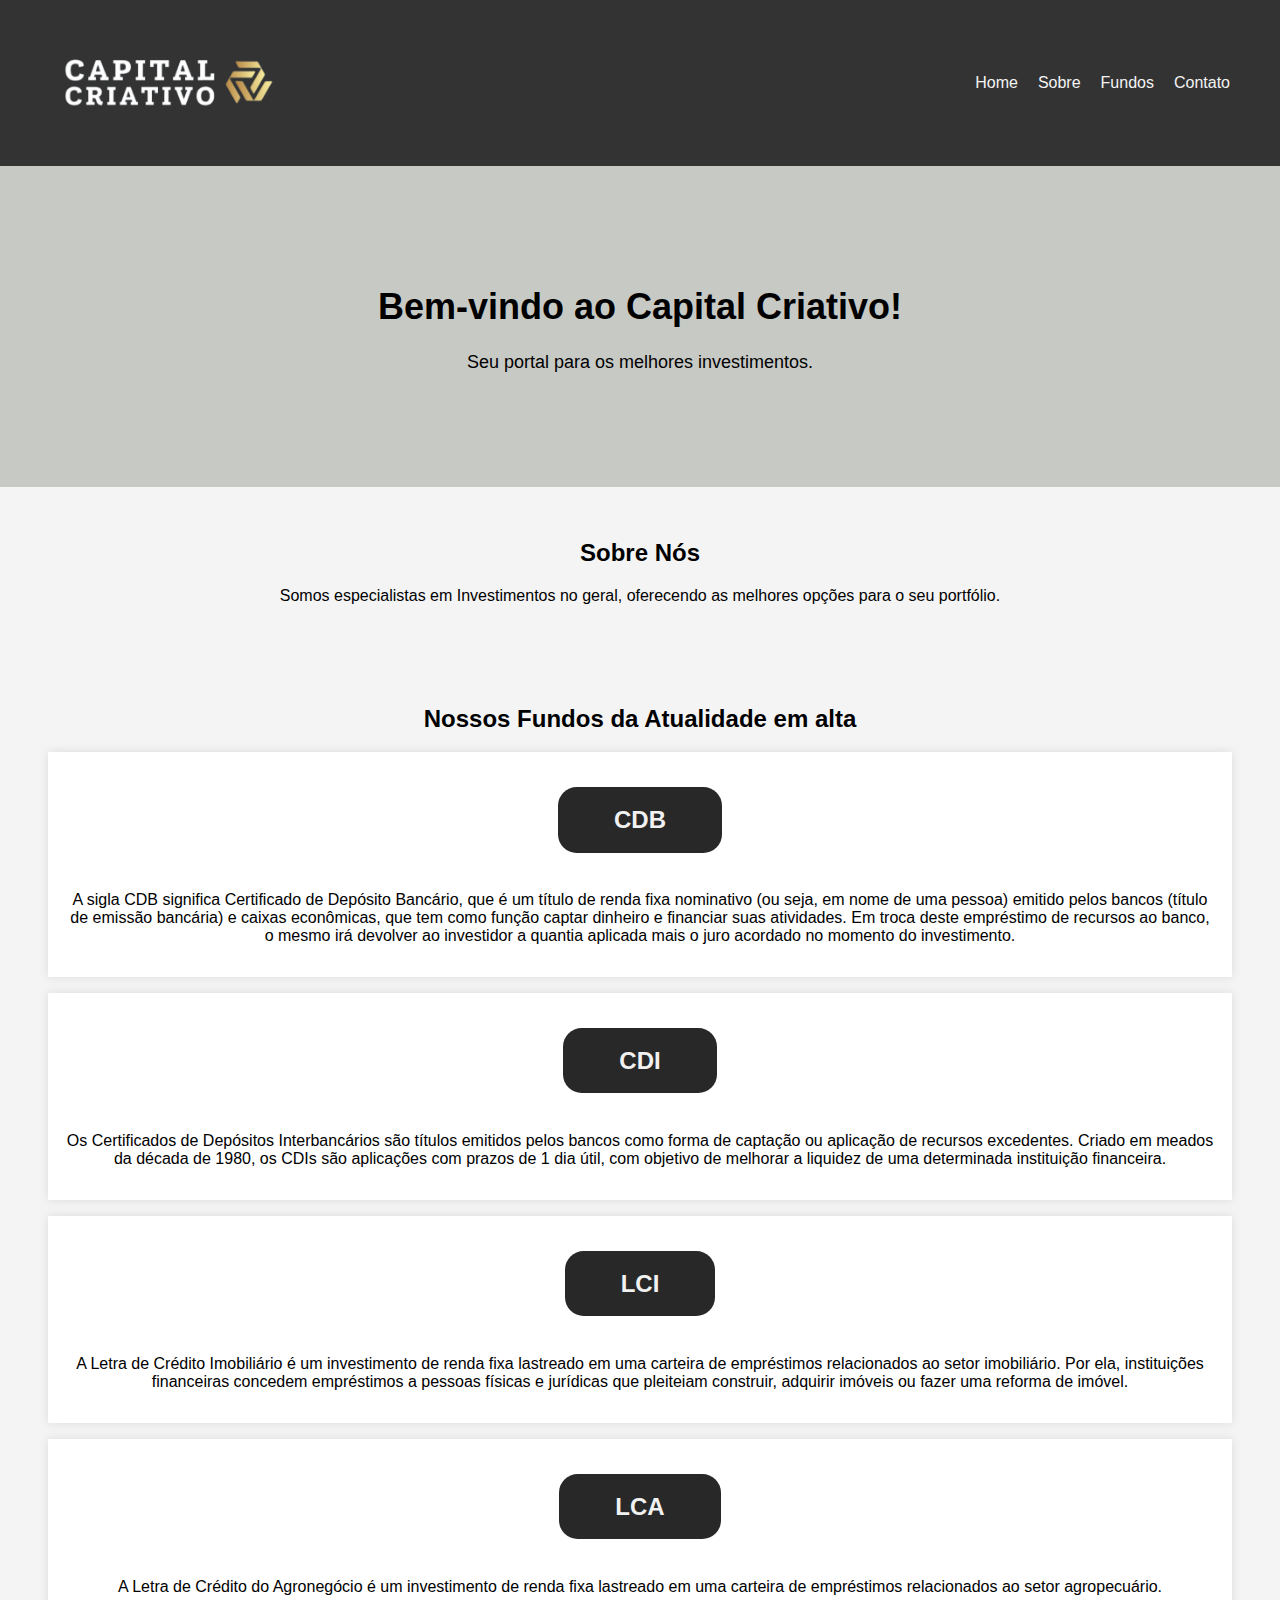
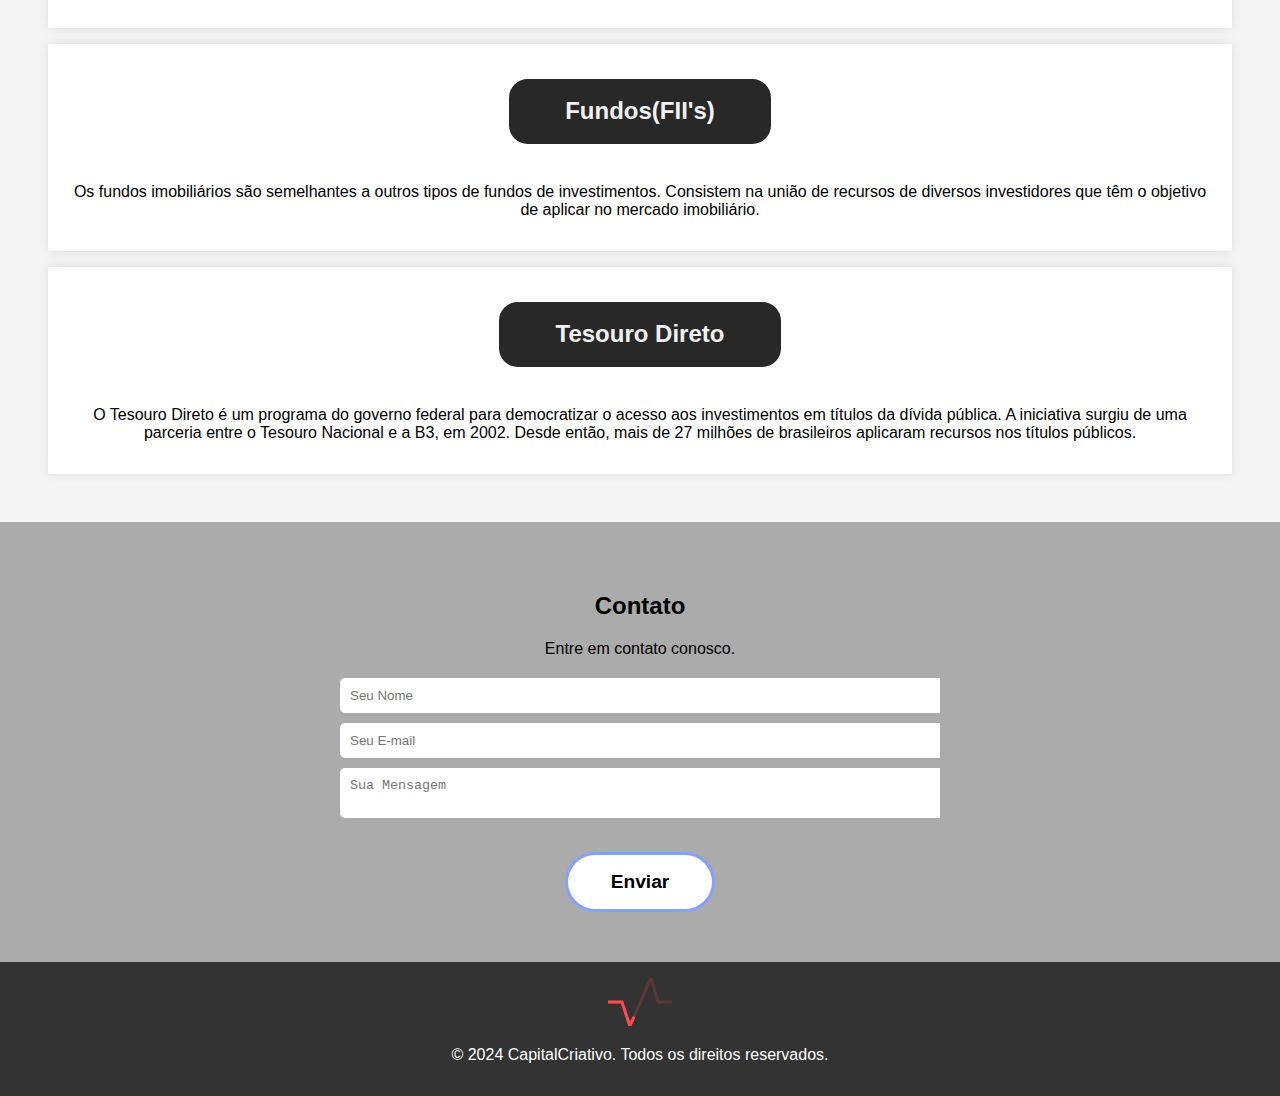
<file: index.html>
<!DOCTYPE html>
<html lang="pt-br">
<head>
    <meta charset="UTF-8">
    <meta name="viewport" content="width=device-width, initial-scale=1.0, maximum-scale=1.0, user-scalable=no">
    <title>Fundos Imobiliários</title>
    <link rel="stylesheet" href="style.css">
    <script src="scripts.js" defer></script>
</head>
<body>
    <header>
        <nav>
            
            <div class="logo">
                <img src="img/logo.png.png">
            </div>
            <ul id="navLinks" class="nav-links">
            <!--<li><a href="#home">Home</a></li>
                <li><a href="#about">Sobre</a></li>
                <li><a href="#funds">Fundos</a></li>
                <li><a href="#contact">Contato</a></li>-->

                <li><a href="#home">Home</a></li>
                <li><a href="#about">Sobre</a></li>
                <li><a href="#funds">Fundos</a></li>
                <li><a href="#contact">Contato</a></li>
            </ul>
            <div id="burger" class="burger">
                <div class="line1"></div>
                <div class="line2"></div>
                <div class="line3"></div>
            </div>
        </nav>
    </header>
    <main>

     <section id="home" class="home-section"> 
                        <h1>Bem-vindo ao Capital Criativo!</h1>
                        <p>Seu portal para os melhores investimentos.</p>
     </section>
       
        <section id="about" class="about-section">
            <h2>Sobre Nós</h2>
            <p>
                Somos especialistas em Investimentos no geral, oferecendo as melhores opções 
                para o seu portfólio.
            </p>
        </section>
        <section id="funds" class="funds-section">


            <h2>Nossos Fundos da Atualidade em alta</h2>


           



            <div class="fund-card">
                <h3 class="tooltip"><a href="cdb.html">CDB</a></h3>
                <p>
                    A sigla CDB significa Certificado de Depósito Bancário, que é um título de renda fixa nominativo 
                    (ou seja, em nome de uma pessoa) emitido pelos bancos (título de emissão bancária) e caixas 
                    econômicas, que tem como função  captar dinheiro e financiar suas atividades. Em troca deste empréstimo 
                    de recursos ao banco, o mesmo irá devolver ao investidor a quantia aplicada mais o juro acordado no 
                    momento do investimento.
                </p>
            </div>


            <div class="fund-card">
                <h3 class="tooltip"><a href="cdi.html">CDI</a></h3>
                <p>
                    Os Certificados de Depósitos Interbancários são títulos emitidos pelos bancos como 
                    forma de captação ou aplicação de recursos excedentes. Criado em meados da década de 
                    1980, os CDIs são aplicações com prazos de 1 dia útil, com objetivo de melhorar a 
                    liquidez de uma determinada instituição financeira.
                </p>
            </div>

            
            <div class="fund-card">
                <h3 class="tooltip"><a href="lci.html">LCI</a></h3>
                <p>
                    A Letra de Crédito Imobiliário é um investimento de renda fixa lastreado em 
                    uma carteira de empréstimos relacionados ao setor imobiliário. Por ela, instituições 
                    financeiras concedem empréstimos a pessoas físicas e jurídicas que pleiteiam construir, 
                    adquirir imóveis ou fazer uma reforma de imóvel.
                </p>
            </div>


            <div class="fund-card">
                <h3 class="tooltip"><a href="lca.html">LCA</a></h3>
                <p>
                    A Letra de Crédito do Agronegócio é um investimento de renda fixa lastreado em uma 
                    carteira de empréstimos relacionados ao setor agropecuário. 
                </p>
            </div>



            <div class="fund-card">
                <h3 class="tooltip"><a href="fiis.html">Fundos(FII's)</a></h3>
                <p>
                    Os fundos imobiliários são semelhantes a outros tipos de fundos de investimentos. 
                    Consistem na união de recursos de diversos investidores que têm o objetivo de 
                    aplicar no mercado imobiliário.
                </p>
            </div>



            <div class="fund-card">
                <h3 class="tooltip"><a href="tesouro.html">Tesouro Direto</a></h3>
                <p>
                    O Tesouro Direto é um programa do governo federal para democratizar o acesso aos investimentos 
                    em títulos da dívida pública.
                    A iniciativa surgiu de uma parceria entre o Tesouro Nacional e a B3, em 2002. Desde então, 
                    mais de 27 milhões de brasileiros aplicaram recursos nos títulos públicos.
                </p>
            </div>
        </section>





        <section id="contact">
            <div class="container">
                <h2>Contato</h2>
                <p>Entre em contato conosco.</p>
                <form action="https://api.staticforms.xyz/submit" id="form" method="post">
                    <input type="text" class="input" name="name" placeholder="Seu Nome" required>
                    <input type="email" class="input" name="email" placeholder="Seu E-mail" required>
                    <textarea name="message" class="input" placeholder="Sua Mensagem"></textarea required>
                    <!--<button value="submit" type="submit"> Enviar </button>-->
                    <button>
                        Enviar
                      </button>
      
                    <input type="hidden" name="accessKey" value="4dbc4305-4573-4410-8922-aa880a77f691">
                    <input type="hidden" name="redirectTo" value="http://lipaozin.github.io/newInvest/thanks.html">
                </form>
              
            </div>
        </section>
    </main>
    <footer>


        <div class="loading">
            <svg width="64px" height="48px">
                <polyline points="0.157 23.954, 14 23.954, 21.843 48, 43 0, 50 24, 64 24" id="back"></polyline>
              <polyline points="0.157 23.954, 14 23.954, 21.843 48, 43 0, 50 24, 64 24" id="front"></polyline>
            </svg>
          </div>


          <p>&copy; 2024 CapitalCriativo. Todos os direitos reservados.</p>
    </footer>
</body>
</html>
</file>
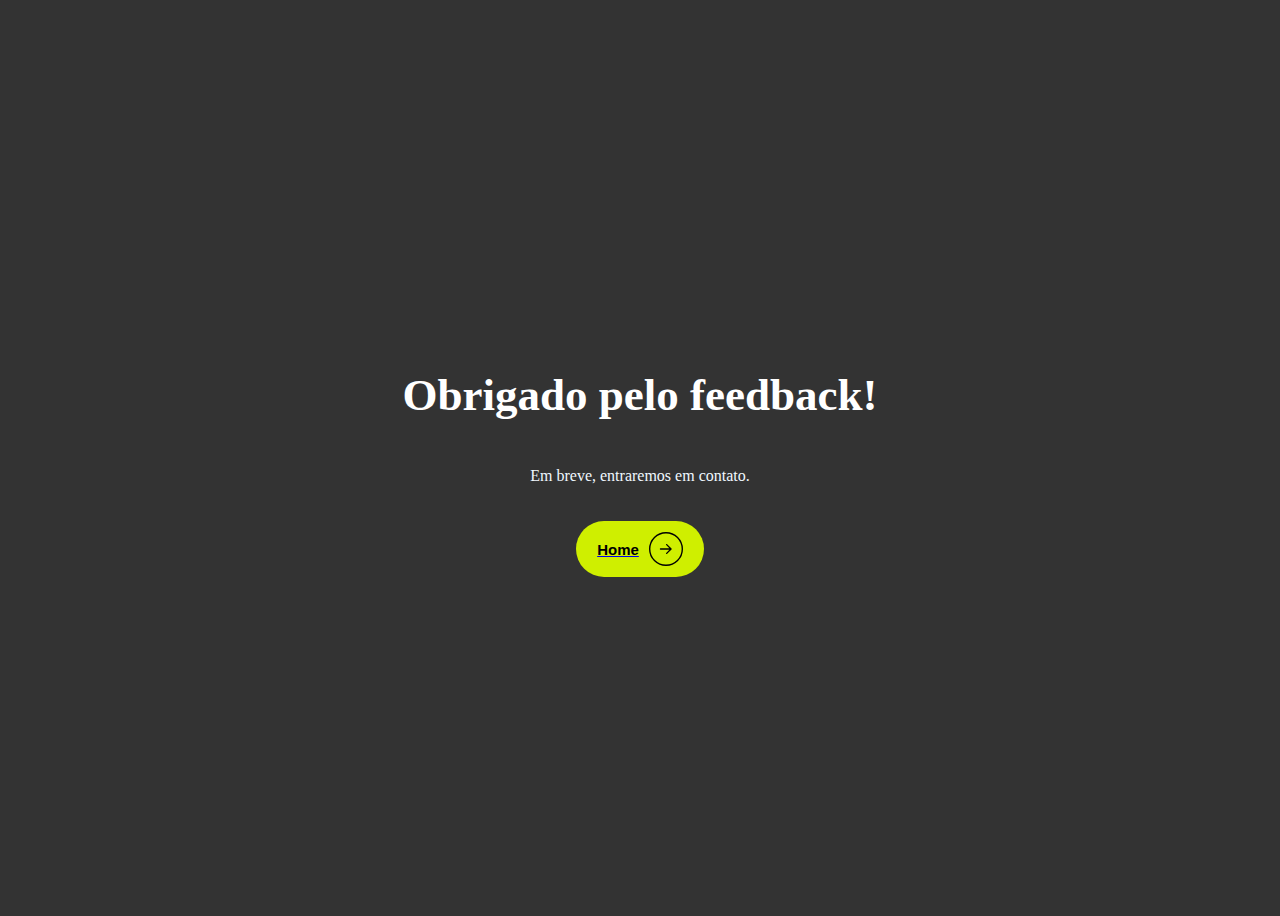
<file: thanks.html>
<!DOCTYPE html>
<html lang="en">
<head>
    <meta charset="UTF-8">
    <meta name="viewport" content="width=device-width, initial-scale=1.0">
    <link rel="stylesheet" href="thanks.css">
    <title>Agradecimento</title>
</head>
<body class="main">
    <h1 class="text">
        Obrigado pelo feedback!
    </h1>

    <p class="paragrafo"> Em breve, entraremos em contato.</p>
    <a href="index.html">
    <button>
        <span href="index.html"> Home </span>
        <svg width="34" height="34" viewBox="0 0 74 74" fill="none" xmlns="http://www.w3.org/2000/svg">
            <circle cx="37" cy="37" r="35.5" stroke="black" stroke-width="3"></circle>
            <path d="M25 35.5C24.1716 35.5 23.5 36.1716 23.5 37C23.5 37.8284 24.1716 38.5 25 38.5V35.5ZM49.0607 38.0607C49.6464 37.4749 49.6464 36.5251 49.0607 35.9393L39.5147 26.3934C38.9289 25.8076 37.9792 25.8076 37.3934 26.3934C36.8076 26.9792 36.8076 27.9289 37.3934 28.5147L45.8787 37L37.3934 45.4853C36.8076 46.0711 36.8076 47.0208 37.3934 47.6066C37.9792 48.1924 38.9289 48.1924 39.5147 47.6066L49.0607 38.0607ZM25 38.5L48 38.5V35.5L25 35.5V38.5Z" fill="black"></path>
        </svg>
    </button>
    </a>
</body>
</html>
</file>
<file: style.css>
/* Estilos Gerais */
*{
    scroll-behavior: smooth;
    overflow-x: hidden;
}


body {
    font-family: Arial, sans-serif;
    margin: 0;
    padding: 0;
    box-sizing: border-box;
    overflow-x: hidden;
}

header {
    background-color: #333;
    color: white;
    padding: 1rem 0;
    overflow-x: hidden;
}

nav {
    display: flex;
    justify-content: space-between;
    align-items: center;
    max-width: 1200px;
    margin: auto;
    padding: 0 2rem;
}

.logo {
    size: 20px 25px;
    cursor: pointer;
    transition: 0.4s ease;
}
.logo img{

  width: 250px;


}

.logo:hover{
    border-radius: 8px;
    background-color: rgba(97, 97, 97, 0.438);
    transform: translateY(-5px);
}

.nav-links {
    list-style: none;
    display: flex;
    justify-content: center;
    align-items: center;
}



.nav-links li a{
    transition: 0.8s ease;
    display: flex;
    padding: 5px;
    color: black;
    text-decoration: none;
    font-size: 1rem;
    cursor: pointer;
    padding: 10px;
    color: #f4f4f4;
}

.nav-links li a:hover{

    background-color: rgba(128, 128, 128, 0.699);
    border-radius: 8px;
    font-size: 18px;

}

/*aba de estilização do carrosel*/
.carousel {
    width: 100%;
    height: 400px;
    position: relative;
  }
  
  .slides {
    width: 100%;
    height: 100%;
    position: absolute;
  }
  
  .slide {
    width: 100%;
    height: 100%;
    position: absolute;
    display: none;
  }
  
  .slide img {
    width: 100%;
    height: 100%;
    object-fit: cover;
  }
  
  .navigation {
    width: 100%;
    height: 50px;
    position: absolute;
    bottom: 0;
    display: flex;
    justify-content: center;
  }
  
  .navigation label {
    width: 20px;
    height: 20px;
    background-color: #ccc;
    border-radius: 50%;
    margin: 10px;
    cursor: pointer;
  }
  
  #slide1:checked ~ .slides .slide:nth-child(1),
  #slide2:checked ~ .slides .slide:nth-child(2),
  #slide3:checked ~ .slides .slide:nth-child(3) {
    display: block;
  }


.burger {
    display: none;
    cursor: pointer;
}

.burger div {
    width: 25px;
    height: 3px;
    background-color: white;
    margin: 5px;
}

/* Seções */
section {
    padding: 2rem;
    text-align: center;
}

.home-section {
  font-size: large;
    color: black;
    padding: 6rem 2rem;
    background-color: rgba(167, 170, 163, 0.63);
    background-size: cover;
}

.about-section, .funds-section, .contact-section {
    background-color: #f4f4f4;
}


.funds-section .fund-card h3{
  transition: all 0.8s ease;
  cursor: pointer;
}

.funds-section .fund-card h3 a{
  color: #f1f1f1;
  font-size: 24px;
  margin-bottom: 50px;
  text-decoration: none;

}

.funds-section .fund-card h3:hover{

  transform: translateY(-7px);
}
.funds-section .fund-card h3:hover > a {
  
  
  color: rgb(4, 231, 4);
}




/*Tooltip*/
.tooltip {
  position: relative;
  display: inline-block;
  cursor: pointer;
  background-color: #282828;
  color: #f1f1f1;
  padding: 1em 3em;
  border-radius: 1em;
}

.tooltip .tooltiptext {
  visibility: hidden;
  width: 200px;
  background-color: #28282817;
  color: #282828;
  text-align: center;
  border-radius: 5px;
  padding: 10px;
  position: absolute;
  z-index: 1;
  bottom: 125%;
  left: 50%;
  transform: translateX(-50%);
  opacity: 0;
  transition: opacity 0.3s;
}

.tooltip:hover .tooltiptext {
  visibility: visible;
  opacity: 1;
}

.tooltip .tooltiptext::after {
  content: "";
  position: absolute;
  top: 100%;
  left: 50%;
  border-width: 8px;
  border-style: solid;
  border-color: #28282817 transparent transparent transparent;
  transform: translateX(-50%);
}




/* Seção de Contato */
/* Estilos para a seção de contato */



#contact {
    background-color: rgba(0, 0, 0, 0.329);
    background-size: cover; /* ajusta a imagem para cobrir todo o contêiner */
    background-repeat: no-repeat; /* impede a repetição da imagem */
    background-position: center; /* posiciona a imagem no centro do contêiner */
    padding: 50px 20px;
}
#contact h2 {
    text-align: center;
    color: black;
}
#contact p {
    text-align: center;
    margin-bottom: 20px;
    color: black;
}
#contact form {
    max-width: 600px;
    margin: 0 auto;
    color: #333;
}
#contact input[type="text"],
#contact input[type="email"],
#contact textarea {
    width: 100%;
    padding: 10px;
    margin-bottom: 10px;
    border: none;
    background-color: white;
    color: black;
    border-radius: 5px;

}



/* Estilização do Botão de enviar*/ 

button {
  margin-top: 20px;
  width: 150px;
  height: 60px;
  border: 3px solid #315dfd96;
  border-radius: 45px;
  transition: all 0.6s;
  cursor: pointer;
  background: white;
  font-size: 1.2em;
  font-weight: 550;
  font-family: 'Montserrat', sans-serif;
}

button:hover {

  background-color: rgba(167, 170, 163, 0.842);
}


/* Responsividade */
@media (max-width: 768px) {
    .contact-section {
        padding: 2rem 1rem;
    }

    .contact-section h2 {
        font-size: 2rem;
    }

    .contact-section p {
        font-size: 1rem;
    }

    button[type="submit"] {
        width: 100%;
        padding: 1rem;
    }
}



.fund-card {
    background: white;
    margin: 1rem;
    padding: 1rem;
    box-shadow: 0 0 10px rgba(0, 0, 0, 0.1);
}

footer {
    background-color: #333;
    color: white;
    text-align: center;
    padding: 1rem 0;
}

/* Responsividade */
@media (max-width: 768px) {
    .nav-links {
        position: absolute;
        right: -95px;
        top: 100px;
        transition: all 0.3s ease;
        flex-direction: column;

        background-color: #f1f1f1;
        padding: 5px;

        border-radius: 7px;
    }

    .nav-links li a {
      color: #363636;
    }

    .nav-links.active {
      right: 35px;
    }

    .burger { display: block; }
}




.loading svg polyline {
  fill: none;
  stroke-width: 3;
  stroke-linecap: round;
  stroke-linejoin: round;
}

.loading svg polyline#back {
  fill: none;
  stroke: #ff4d5033;
}

.loading svg polyline#front {
  fill: none;
  stroke: #ff4d4f;
  stroke-dasharray: 48, 144;
  stroke-dashoffset: 192;
  animation: dash_682 1.4s linear infinite;
}

@keyframes dash_682 {
  72.5% {
    opacity: 0;
  }

  to {
    stroke-dashoffset: 0;
  }
}
</file>
<file: thanks.css>
/* Estilização da página de agradecimento */

.main{

    display: flex;
    align-items: center;
    justify-content: center;
    min-height: 100vh;
    background:#333;
    flex-direction: column;
}

.text{

    font-size: 45px;
    color: white;
    margin-bottom: 30px;
    font-family: cursive;
}

.paragrafo{
  color: aliceblue;
}

.container-button {
    display: grid;
    grid-template-columns: 1fr 1fr 1fr;
    grid-template-rows: 1fr 1fr;
    grid-template-areas: "bt-1 bt-2 bt-3"
      "bt-4 bt-5 bt-6";
    position: relative;
    perspective: 800;
    padding: 0;
    width: 135px;
    height: 47px;
    transition: all 0.3s ease-in-out;
  }
  
  button {
    cursor: pointer;
    font-weight: 700;
    font-family: Helvetica,"sans-serif";
    transition: all .2s;
    padding: 10px 20px;
    border-radius: 100px;
    background: #cfef00;
    border: 1px solid transparent;
    display: flex;
    align-items: center;
    font-size: 15px;
    margin-top: 20px;
  }
  
  button:hover {
    background: #c4e201;
  }
  
  button > svg {
    width: 34px;
    margin-left: 10px;
    transition: transform .3s ease-in-out;
  }
  
  button:hover svg {
    transform: translateX(5px);
  }
  
  button:active {
    transform: scale(0.95);
  }
  button a{
    text-decoration: none;
    color: black;
   }
  




  /*.container-button:active {
    transform: scale(0.95);
  }
  
  .hover {
    position: absolute;
    width: 100%;
    height: 100%;
    z-index: 200;
  }
  
  .bt-1 {
    grid-area: bt-1;
  }
  
  .bt-2 {
    grid-area: bt-2;
  }
  
  .bt-3 {
    grid-area: bt-3;
  }
  
  .bt-4 {
    grid-area: bt-4;
  }
  
  .bt-5 {
    grid-area: bt-5;
  }
  
  .bt-6 {
    grid-area: bt-6;
  }
  
  .bt-1:hover ~ button {
    transform: rotateX(15deg) rotateY(-15deg) rotateZ(0deg);
    box-shadow: -2px -2px #18181888;
  }
  
  .bt-1:hover ~ button::after {
    animation: shake 0.5s ease-in-out 0.3s;
    text-shadow: -2px -2px #18181888;
  }
  
  .bt-3:hover ~ button {
    transform: rotateX(15deg) rotateY(15deg) rotateZ(0deg);
    box-shadow: 2px -2px #18181888;
  }
  
  .bt-3:hover ~ button::after {
    animation: shake 0.5s ease-in-out 0.3s;
    text-shadow: 2px -2px #18181888;
  }
  
  .bt-4:hover ~ button {
    transform: rotateX(-15deg) rotateY(-15deg) rotateZ(0deg);
    box-shadow: -2px 2px #18181888;
  }
  
  .bt-4:hover ~ button::after {
    animation: shake 0.5s ease-in-out 0.3s;
    text-shadow: -2px 2px #18181888;
  }
  
  .bt-6:hover ~ button {
    transform: rotateX(-15deg) rotateY(15deg) rotateZ(0deg);
    box-shadow: 2px 2px #18181888;
  }
  
  .bt-6:hover ~ button::after {
    animation: shake 0.5s ease-in-out 0.3s;
    text-shadow: 2px 2px #18181888;
  }
  
  .hover:hover ~ button::before {
    background: transparent;
  }
  
  .hover:hover ~ button::after {
    content: "Click";
    top: -150%;
    transform: translate(-50%, 0);
    font-size: 34px;
    color: #f19c2b;
  }
  
  .button {
    position: absolute;
    padding: 0;
    width: 135px;
    height: 47px;
    background: transparent;
    font-size: 17px;
    font-weight: 900;
    border: 3px solid #f39923;
    border-radius: 12px;
    transition: all 0.3s ease-in-out;
  }
  
  .button::before {
    content: "";
    position: absolute;
    top: 50%;
    left: 50%;
    transform: translate(-50%, -50%);
    width: 135px;
    height: 47px;
    background-color: #f5ae51;
    border-radius: 12px;
    transition: all 0.3s ease-in-out;
    z-index: -1;
  }
  
  .button::after {
    content: "Hover";
    position: absolute;
    top: 50%;
    left: 50%;
    transform: translate(-50%, -50%);
    width: 135px;
    height: 47px;
    background-color: transparent;
    font-size: 17px;
    font-weight: 900;
    line-height: 47px;
    color: #ffffff;
    border: none;
    border-radius: 12px;
    transition: all 0.3s ease-in-out;
    z-index: 2;
  }
  
  @keyframes shake {
    0% {
      left: 45%;
    }
  
    25% {
      left: 54%;
    }
  
    50% {
      left: 48%;
    }
  
    75% {
      left: 52%;
    }
  
    100% {
      left: 50%;
    }
  }
</file>
